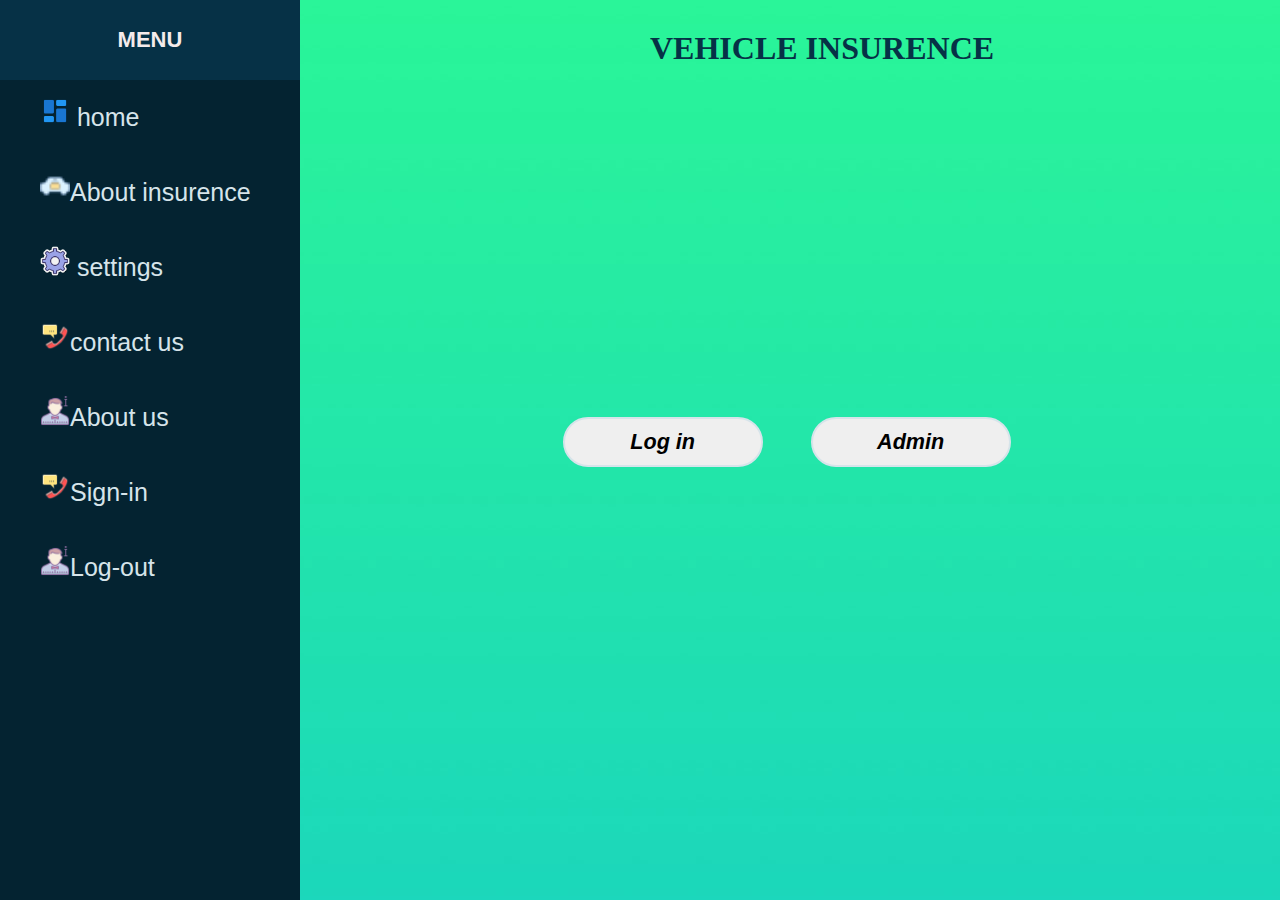
<file: index.html>
<!DOCTYPE html>
<html lang="en">
<head>
    <meta charset="UTF-8">
    <meta http-equiv="X-UA-Compatible" content="IE=edge">
    <meta name="viewport" content="width=device-width, initial-scale=1.0">
    <link rel="stylesheet" href="index.css">
    <link rel="stylesheet" href="https://cdnjs.cloudflare.com/ajax/libs/font-awesome/4.7.0/css/font-awesome.min.css">
   <title>vehicle-insurance</title>
</head>
<body background="front.jpg">
   <div class="grid-container">
             <div class="sidebar">
                <header>MENU</header>
                    <ul>
                        <li><a href="index.html" class="home"><img src="dashboard.png" width="30" height="30">  home</a></li>
                        <li><a href="about-ins.html" class="About insurence"><img src="vehicle-insurance.png" width="30" height="30">About insurence</a></li>
                        <li><a href="settings.html" class="settings"><img src="settings.png" width="30" height="30">  settings</a></li>
                        <li><a href="contact.html" class="contact us"><img src="contact-us.png" width="30" height="30">contact us</a></li>
                        <li><a href="aboutus.html" class="About us"><img src="more-info.png" width="30" height="30">About us</a></li>
                        <li><a href="signin.html" class="contact us"><img src="contact-us.png" width="30" height="30">Sign-in</a></li>
                        <li><a href="#" class="About us"><img src="more-info.png" width="30" height="30">Log-out</a></li>
                    </ul>
             </div>
            
       
                <div class="main1">
                    <div class="header">
                        <h1>VEHICLE INSURENCE</h1>
                    </div>
                
                    <div>
                        <center>
                            <div class="cont">
                                <div><a href="login.html"><input type="button" value="Log in" id="login"</a></div>
                                <div><a href="admin.html"><input type="button" value="Admin" id="admin"</a></div>
                            </div> 
                        </center>
                    </div>
                    <!-- 
                    <div class="icons">
                    <div class="social-menu">
                        
                        <a href="#" class="fa fa-facebook">f</a>
                        <a href="#" class="fa fa-twitter"></a>
                        <a href="#" class="fa fa-instagram"></a>
                        <a href="#" class="fa fa-youtube"></a>
                    </div>
                    </div>
                    -->
                </div>
       
    </div>
    
</body>
</html>
</file>
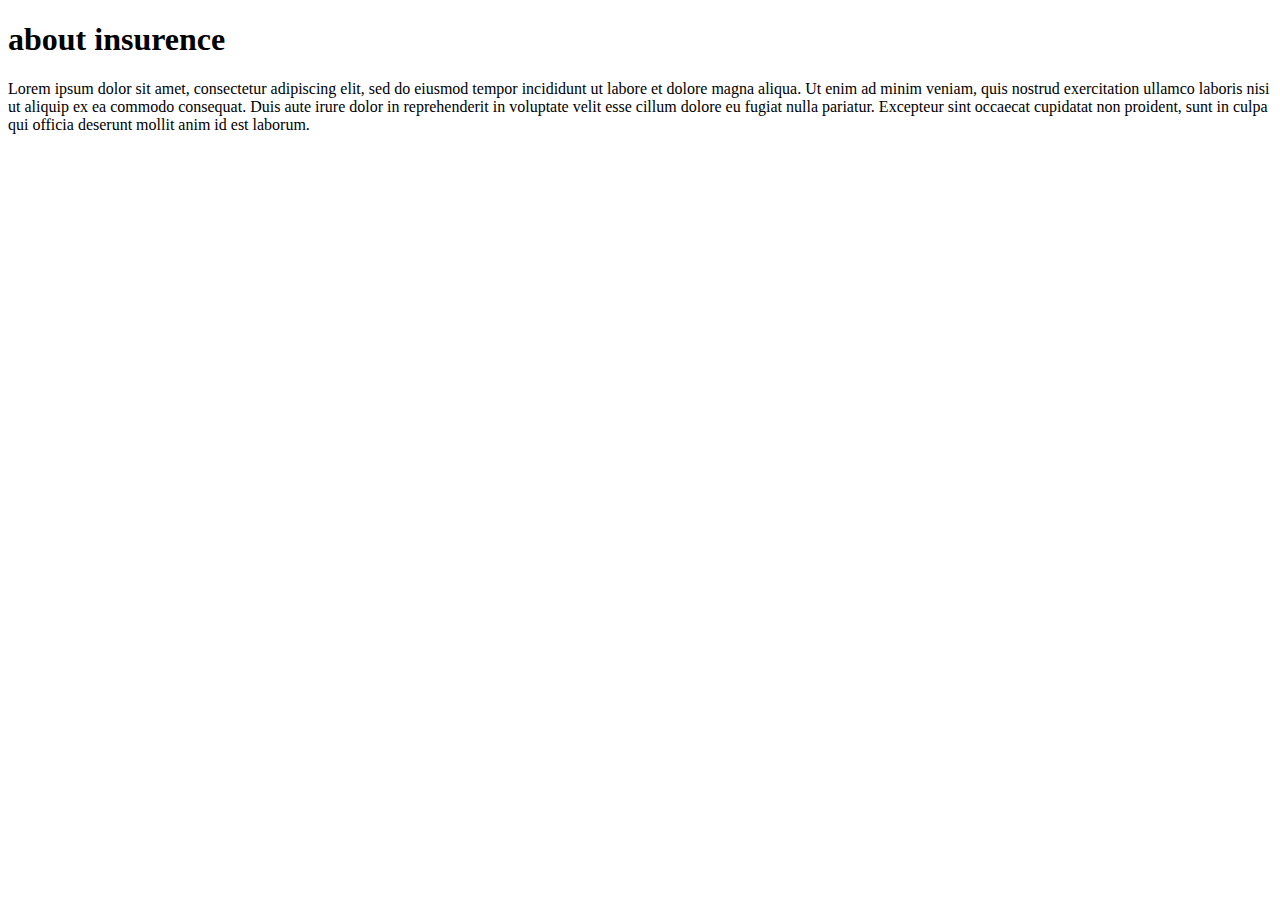
<file: about-ins.html>
<!DOCTYPE html>
<html lang="en">
<head>
    <meta charset="UTF-8">
    <meta http-equiv="X-UA-Compatible" content="IE=edge">
    <meta name="viewport" content="width=device-width, initial-scale=1.0">
    <title>Document</title>
</head>
<body>
    <h1>about insurence</h1>
    <p>Lorem ipsum dolor sit amet, consectetur adipiscing elit, sed do eiusmod tempor incididunt ut labore
         et dolore magna aliqua. Ut enim ad minim veniam, quis nostrud exercitation ullamco laboris nisi ut 
         aliquip ex ea commodo consequat. Duis aute irure dolor in reprehenderit in voluptate velit esse cillum dolore 
        eu fugiat nulla pariatur. Excepteur sint occaecat cupidatat non proident, sunt in culpa qui officia deserunt
         mollit anim id est laborum.</p>
</body>
</html>
</file>
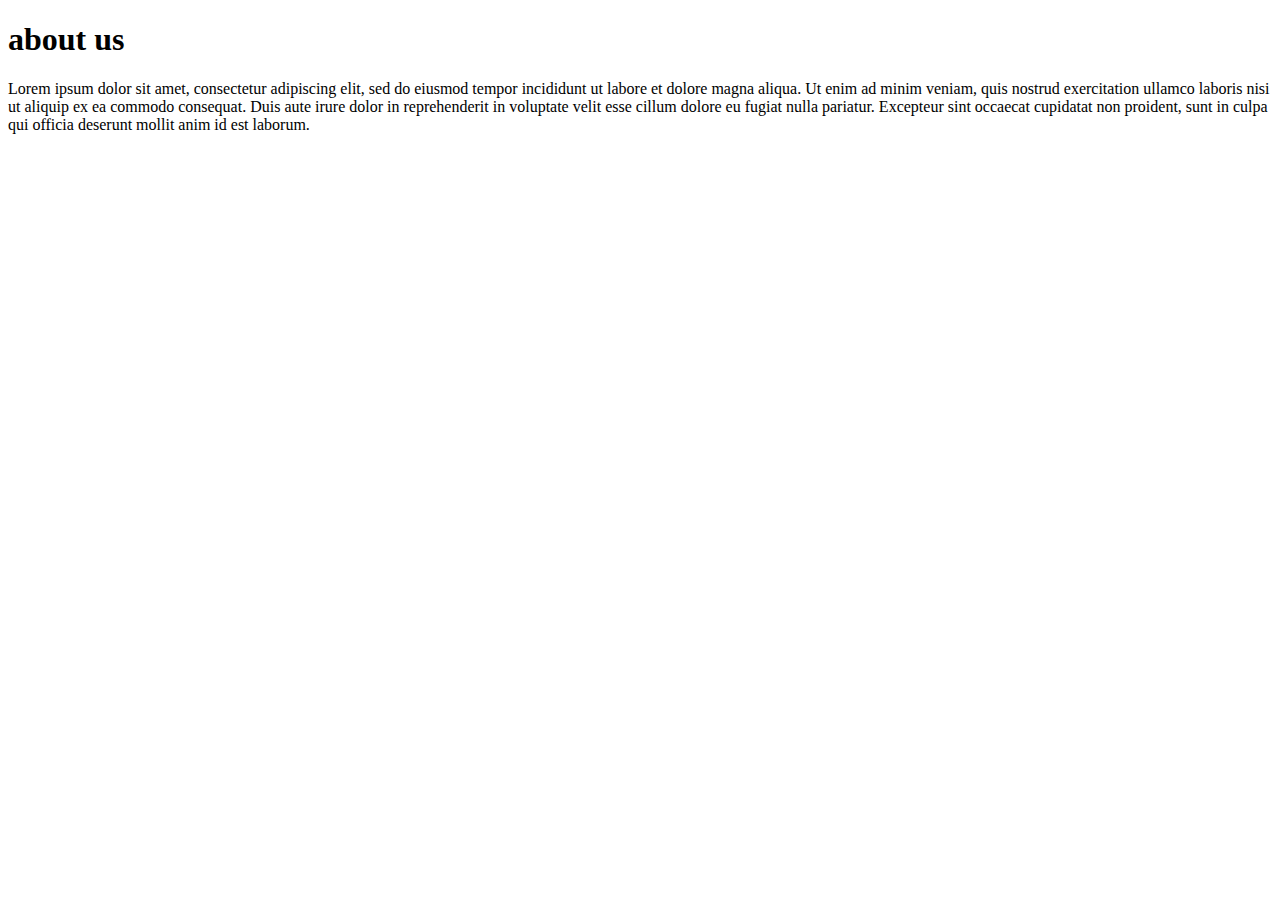
<file: aboutus.html>
<!DOCTYPE html>
<html lang="en">
<head>
    <meta charset="UTF-8">
    <meta http-equiv="X-UA-Compatible" content="IE=edge">
    <meta name="viewport" content="width=device-width, initial-scale=1.0">
    <title>Document</title>
</head>
<body>
    <h1>about us</h1>
    <p>Lorem ipsum dolor sit amet, consectetur adipiscing elit, sed do eiusmod tempor incididunt ut labore
         et dolore magna aliqua. Ut enim ad minim veniam, quis nostrud exercitation ullamco laboris nisi ut 
         aliquip ex ea commodo consequat. Duis aute irure dolor in reprehenderit in voluptate velit esse cillum dolore 
        eu fugiat nulla pariatur. Excepteur sint occaecat cupidatat non proident, sunt in culpa qui officia deserunt
         mollit anim id est laborum.</p>
</body>
</html>
</file>
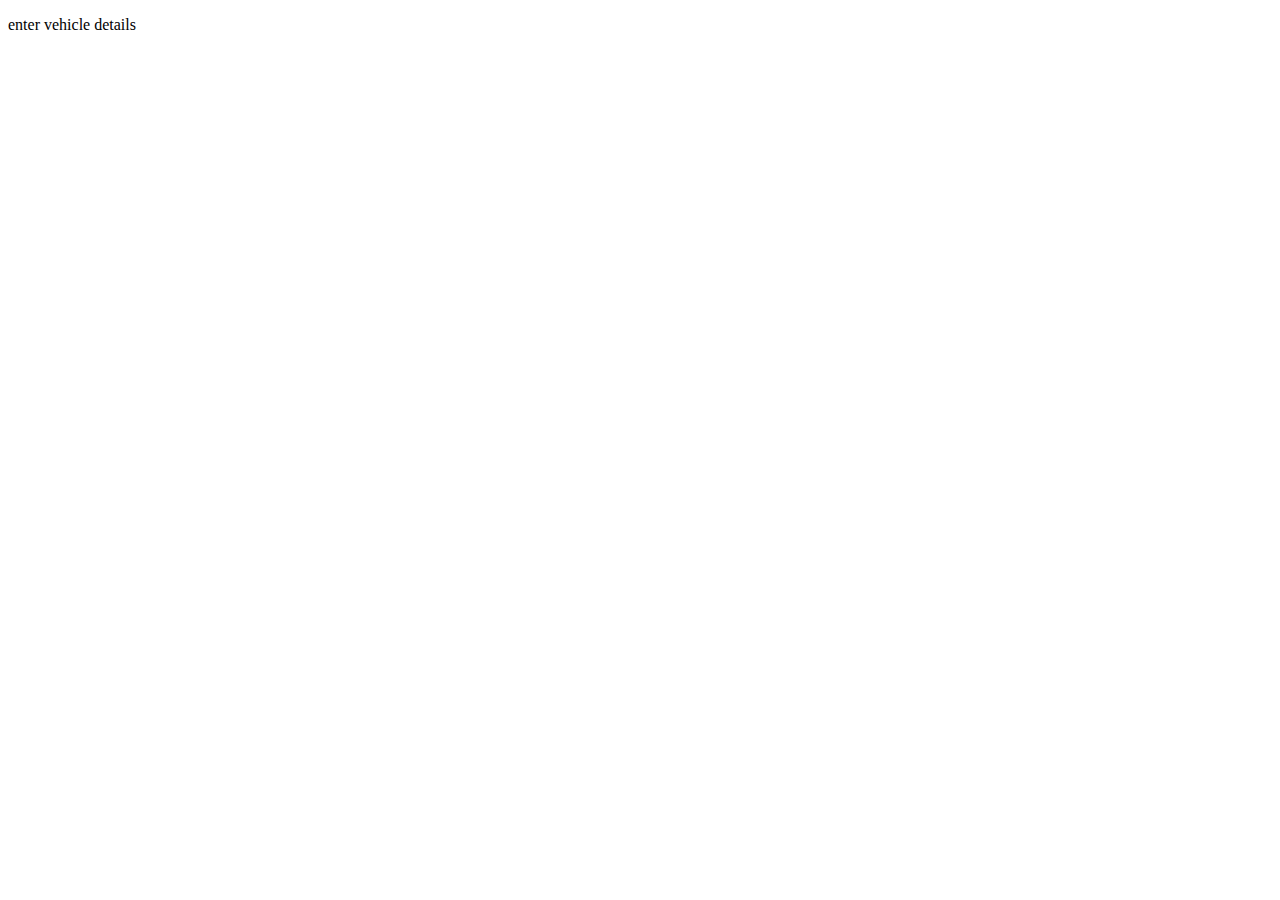
<file: adddetails.html>
<!DOCTYPE html>
<html lang="en">
<head>
    <meta charset="UTF-8">
    <meta http-equiv="X-UA-Compatible" content="IE=edge">
    <meta name="viewport" content="width=device-width, initial-scale=1.0">
    <link rel="stylesheet" href="login.html">
    <title>Document</title>
</head>
<body>
    <p>enter vehicle details</p>
</body>
</html>
</file>
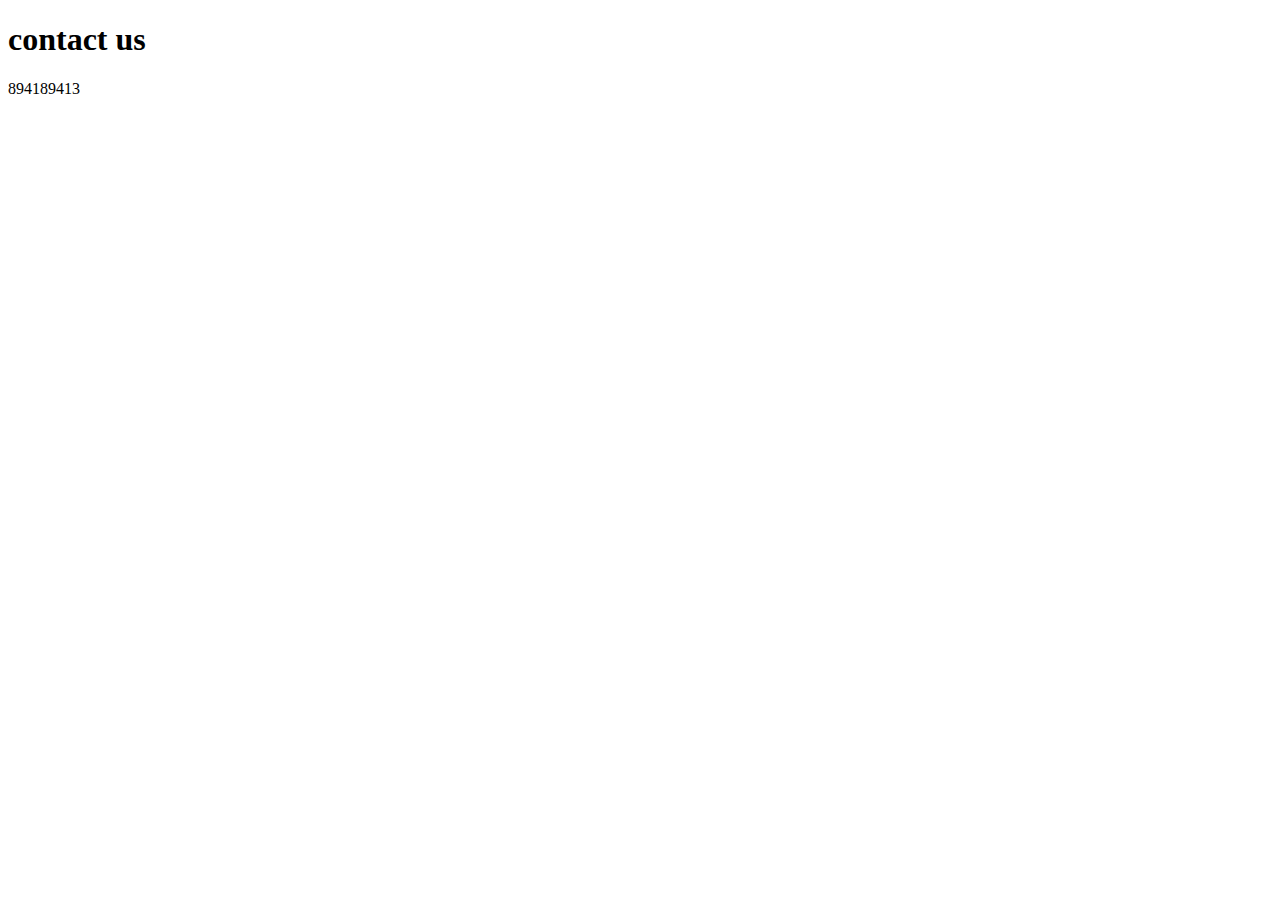
<file: contact.html>
<!DOCTYPE html>
<html lang="en">
<head>
    <meta charset="UTF-8">
    <meta http-equiv="X-UA-Compatible" content="IE=edge">
    <meta name="viewport" content="width=device-width, initial-scale=1.0">
    <title>Document</title>
</head>
<body>
    <h1>contact us</h1>
  <p>894189413</p>
</body>
</html>
</file>
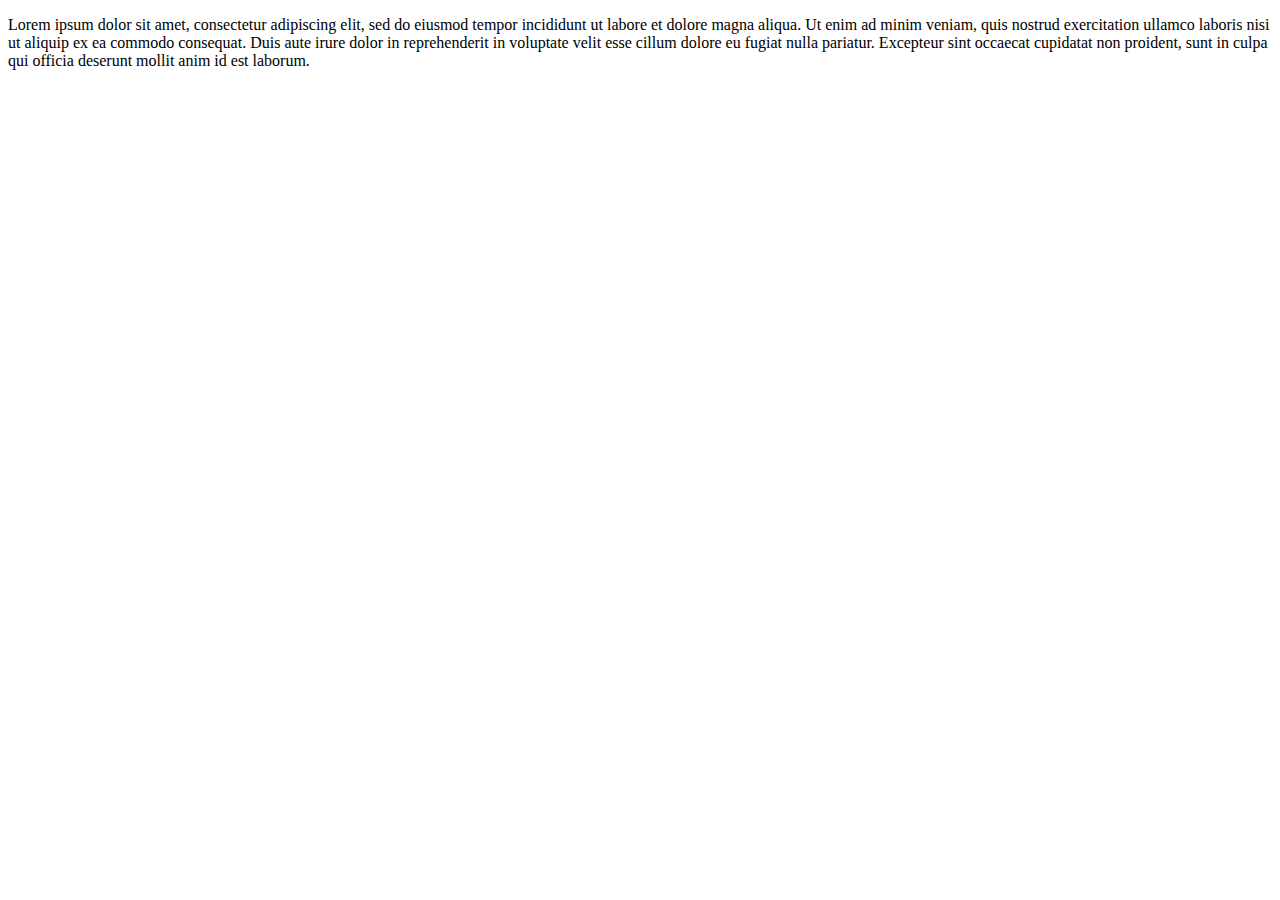
<file: settings.html>
<!DOCTYPE html>
<html lang="en">
<head>
    <meta charset="UTF-8">
    <meta http-equiv="X-UA-Compatible" content="IE=edge">
    <meta name="viewport" content="width=device-width, initial-scale=1.0">
    <title>Document</title>
</head>
<body>
    <p>Lorem ipsum dolor sit amet, consectetur adipiscing elit, sed do eiusmod tempor incididunt ut labore
        et dolore magna aliqua. Ut enim ad minim veniam, quis nostrud exercitation ullamco laboris nisi ut 
        aliquip ex ea commodo consequat. Duis aute irure dolor in reprehenderit in voluptate velit esse cillum dolore 
       eu fugiat nulla pariatur. Excepteur sint occaecat cupidatat non proident, sunt in culpa qui officia deserunt
        mollit anim id est laborum.</p>
</body>
</html>
</file>
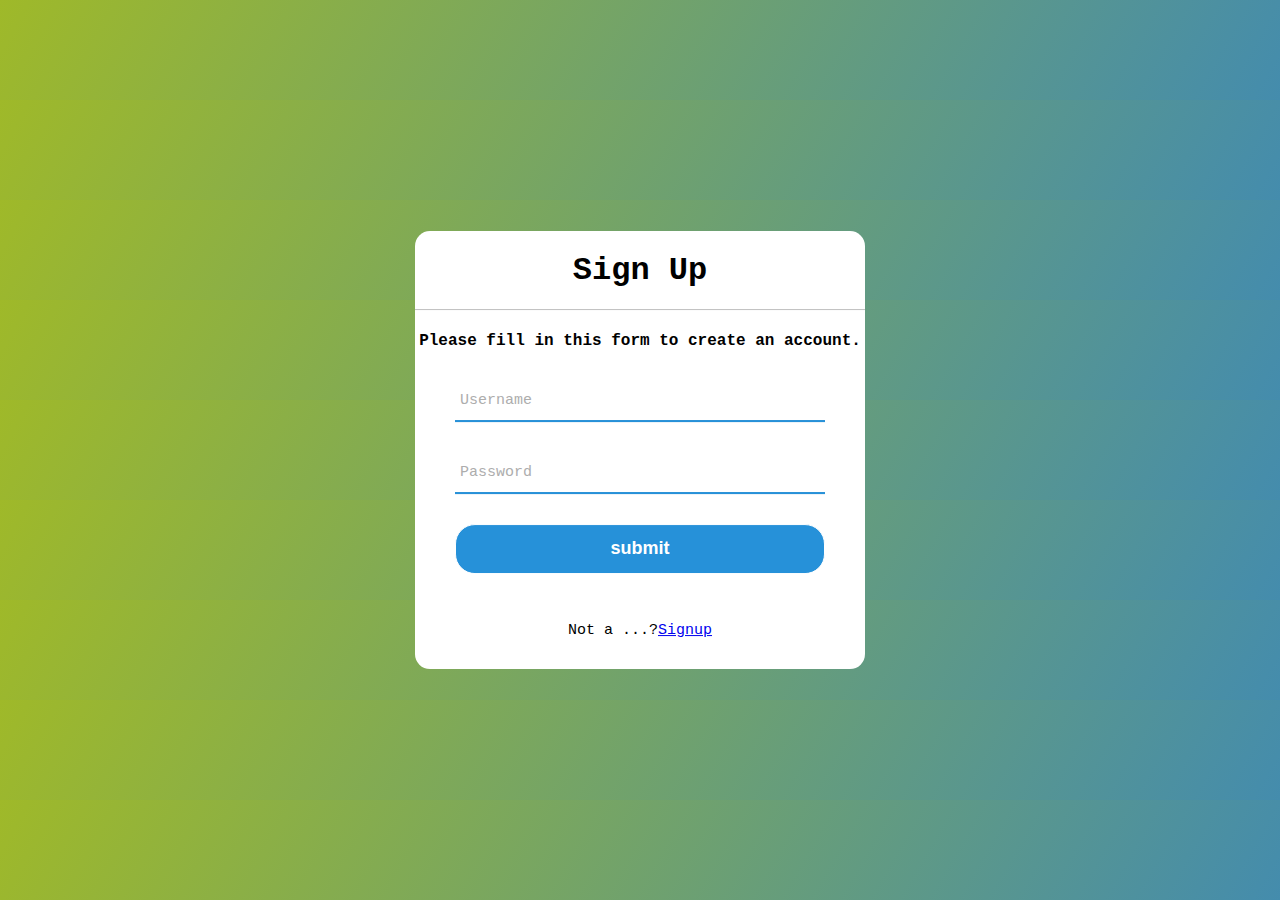
<file: signin.html>
<!DOCTYPE html>
<html lang="en">
<head>
    <meta charset="UTF-8">
    <meta http-equiv="X-UA-Compatible" content="IE=edge">
    <meta name="viewport" content="width=device-width, initial-scale=1.0">
    <link rel="stylesheet" href="signin.css">
    <title>Document</title>
</head>
<div class="center">
    <h1>Sign Up</h1>
    <p id="p">Please fill in this form to create an account.</p>

    <form id="form" method="post">
        <div class="text">
            <input type="text" name="name" value="" required>
            <span></span>
            <label>Username</label>
        </div>
        <div class="text">
            <input type="password" name="password" value="" required>
            <span></span>
            <label>Password</label>
        </div>


    <label>
   

 
 <a href="adddetails.html" >  <input type="button" value="submit" onclick="my()"></a><br><br>

    <div class="loginlink">
        Not a ...?<a href="#">Signup</a>
    </div>
</div> 
</form>
</body>
</html>
</file>
<file: index.css>
body{
    font-family: 'Roboto',sans-serif;
    background-color: ;
 
}
*{
    margin: 0;
    padding: 0;
    list-style: none;
    text-decoration: none;

}
.grid-container {
    display: grid;
    grid-template-columns: auto auto auto auto auto auto;
    gap: 5px;
    padding: none;
}


.sidebar{
  position: fixed;
    left: 0;
    width: 300px;
    height: 100%;
    background: #042331;
}
.sidebar header{
    font-size: 22px;
    color: rgb(244, 235, 235);
    text-align: center;
    line-height: 80px;
    background: #063146;
    user-select: none;
    font-weight: bold;
    font-family: Arial, Helvetica, sans-serif;
}
.sidebar ul a{
    display: block;
    height: 100%;
    width: 100%;
    line-height: 75px;
    font-size: 25px;
    color:#d6e4ea;
    padding-left: 40px;
    box-sizing: border-box;
    border-top: 1px solid rgba(255,255,225,.1);
    border-bottom: 1px solid black;
    transition: .4s;
    border: 0vh;
}
ul li:hover a{
    padding-left: 50px;
}

.header{
    display: block;
    /* text-align: center; */
    margin-left: 650px;
    padding-top: 30PX;
    color:#063146;
    font-family: cursive;
}
.cont{
    display: flex;
    justify-content: space-between;
    width: 22%;
    margin: 50px;
    padding-top: 300px;
    padding-left: 300px;
}
.cont a{
  
    color: #fff !important;
    font-size: 18px;
    font-family: 'Roboto',sans-serif;
    padding: 20px 8px;

}

#login{
    font-style: oblique;
    font-size: 120%;
    font-weight: bolder;
    width: 200px;
    height: 50px;
    border-radius: 50px;
    border-color: #063146;
    border:2px solid #d6e4ea;
    transition: background-color 2s;
}
#login:hover{
    background-color: rgb(14, 149, 227);
    animation: pulsate 3s
    ease-in-out;
    
}

@keyframes pulsate{
    0%{
        box-shadow:
        0 0 10px #5ddcff;
  
    }
}
#admin{
    font-style: oblique;
    font-size: 120%;
    font-weight: bolder;
    width: 200px;
    height: 50px;
    border-radius: 50px;
    border-color: #063146;
    border:2px solid #d6e4ea;
    transition: background-color 2s;
}
#admin:hover{
    background-color: rgb(14, 18, 227);
    animation: pulsate 3s
    ease-in-out;
}
@keyframes pulsate{
    0%{
        box-shadow:
        0 0 10px #0b35b3;
  
    }
}

.icons{
    padding-left: 550px;
    padding-top: 150px;
}

.fa {
    padding: 20px;
    font-size: 30px;
    width: 50px;
    text-align: center;
    text-decoration: none;
  }
  
  /* Add a hover effect if you want */
  .fa:hover {
    opacity: 0.7;
  }
  
  /* Set a specific color for each brand */
  
  /* Facebook */
  .fa-facebook {
    background: #3B5998;
    color: white;
  }
  
  /* Twitter */
  .fa-twitter {
    background: #55ACEE;
    color: white;
  }

  .fa-instagram {
    background: #ee559a;
    color: white;
  }

  .fa-youtube {
    background: #ee5555;
    color: white;
  }
  .fa {
    padding: 20px;
    font-size: 30px;
    width: 20px;
    text-align: center;
    text-decoration: none;
    border-radius: 70%;
  }
  .fa a:hover{
  transform: rotate();
}
</file>
<file: signin.css>
body{
    margin: 0;
    padding: 0;
    font-family: 'Courier New', Courier, monospace;
    background: linear-gradient(120deg,#9fb929,#448cad);
    height: 100px;
    overflow: hidden;
   
   }
   #p{
       font-family: 'Courier New', Courier, monospace;
       font-size: medium;
       font-weight: 800;
       text-align: center;
   }
   .center{
       position:absolute;
       top: 50%;
       left: 50%;
       transform: translate(-50%, -50%);
       width: 450px;
       background: white;
       border-radius: 15px;
   }
   .center h1{
       text-align: center;
       padding: 0 0 20px 0;
       border-bottom: 1px solid silver;
   
   }
   .center form{
       padding: 0 40px;
       box-sizing: border-box;
   }
   form .text{
       position: relative;
       border-bottom: 2px solid #adadad;
       margin: 30px 0;
   }
   .text input{
       width: 100%;
       padding: 0 5px;
       height: 40px;
       font-size: 15px;
       border: none;
       background: none;
       outline: none;
   }
   .text label{
       position: absolute;
       top:50%;
       left: 5px;
       color: #adadad;
       transform: translateY(-50%);
       font-size: 15px;
       pointer-events: none;
   
   }
   .text span::before{
       content: '';
       position: absolute;
       top: 40px;
       left: 0;
       height: 2px;
       width: 100%;
       background: #2691d9;
   }
   .text input:focus ~ label,
   .text input:valid ~ label{
       top:-4px;
       color: #2691d9;
       transition: .5s;
   }
   .text input:focus ~ span::before,
   .text input:valid ~ span::before{
       width: 100%;
   
   }
   input[type="button"]{
       width: 100%;
       height: 50px;
       border: 1px solid;
       background: #2691d9;
       border-radius: 20px;
       font-size: 18px;
       color: white;
       font-weight: 600;
       cursor: pointer;
       outline: none;   
   }
   input[type="button"]:hover{
       border-color: #2691d9;
       transition: .5s;
   
   }
   .loginlink{
       margin: 30px 0;
       text-align: center;
       font-size: 15px;
       text-decoration: none;
   }
   .loginlink a:hover{
       text-decoration: underline;
   
   }
</file>
